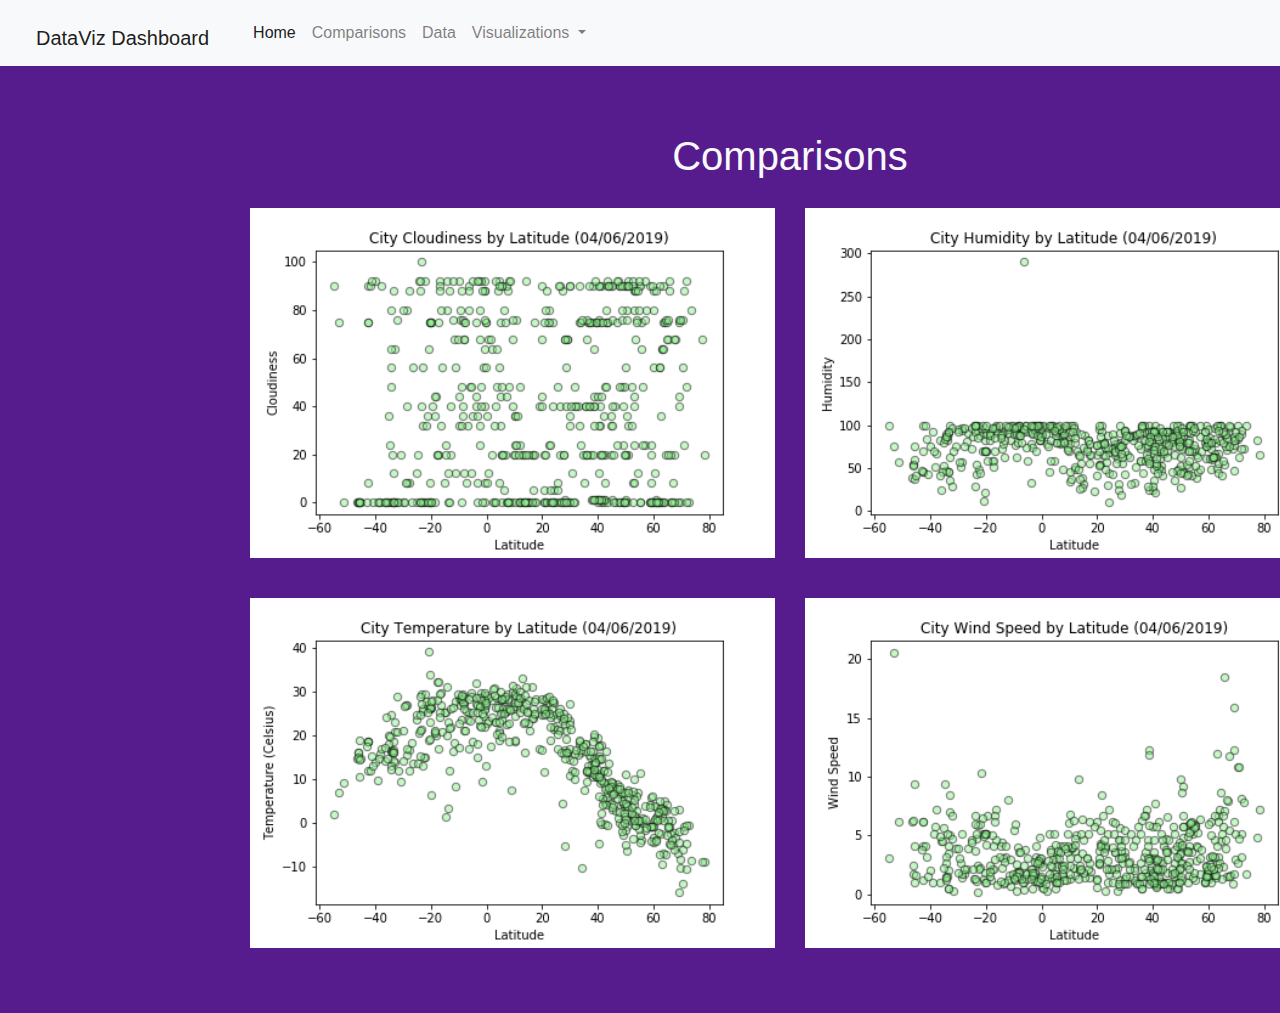
<file: comparisons.html>
<!doctype html>
<html lang="en">
  <head>
    <!-- Required meta tags -->
    <meta charset="utf-8">
    <meta name="viewport" content="width=device-width, initial-scale=1, shrink-to-fit=no">

    <!-- Bootstrap CSS -->
    <link rel="stylesheet" href="https://stackpath.bootstrapcdn.com/bootstrap/4.3.1/css/bootstrap.min.css" integrity="sha384-ggOyR0iXCbMQv3Xipma34MD+dH/1fQ784/j6cY/iJTQUOhcWr7x9JvoRxT2MZw1T" crossorigin="anonymous">

    <!-- Custom CSS -->
    <link rel="stylesheet" type="text/css" href="style.css" />
    
    <!-- Bootstrap JS -->
    <script src="https://code.jquery.com/jquery-3.3.1.slim.min.js" integrity="sha384-q8i/X+965DzO0rT7abK41JStQIAqVgRVzpbzo5smXKp4YfRvH+8abtTE1Pi6jizo" crossorigin="anonymous"></script>
    <script src="https://cdnjs.cloudflare.com/ajax/libs/popper.js/1.14.7/umd/popper.min.js" integrity="sha384-UO2eT0CpHqdSJQ6hJty5KVphtPhzWj9WO1clHTMGa3JDZwrnQq4sF86dIHNDz0W1" crossorigin="anonymous"></script>
    <script src="https://stackpath.bootstrapcdn.com/bootstrap/4.3.1/js/bootstrap.min.js" integrity="sha384-JjSmVgyd0p3pXB1rRibZUAYoIIy6OrQ6VrjIEaFf/nJGzIxFDsf4x0xIM+B07jRM" crossorigin="anonymous"></script>
    
    <title>DataViz Dashboard</title>
  </head>
  
  <body>
      <nav class="navbar navbar-expand-lg navbar-light bg-light">
          <a class="navbar-brand" href="#">DataViz Dashboard</a>
          <button class="navbar-toggler" type="button" data-toggle="collapse" data-target="#navbarSupportedContent" aria-controls="navbarSupportedContent" aria-expanded="false" aria-label="Toggle navigation">
            <span class="navbar-toggler-icon"></span>
          </button>
      
          <div class="collapse navbar-collapse" id="navbarSupportedContent">
            <ul class="navbar-nav mr-auto">
              <li class="nav-item active">
                <a class="nav-link" href="https://matthewellishanson.github.io/dataviz-dashboard/index.html">Home <span class="sr-only">(current)</span></a>
              </li>
              <li class="nav-item">
                <a class="nav-link" href="https://matthewellishanson.github.io/dataviz-dashboard/comparisons.html">Comparisons</a>
              </li>
              <li class="nav-item">
                <a class="nav-link" href="https://matthewellishanson.github.io/dataviz-dashboard/data.html">Data</a>
              </li>
              <li class="nav-item dropdown">
                <a class="nav-link dropdown-toggle" href="#" id="navbarDropdown" role="button" data-toggle="dropdown" aria-haspopup="true" aria-expanded="false">
                  Visualizations
                </a>
                <div class="dropdown-menu" aria-labelledby="navbarDropdown">
                    <a class="dropdown-item" href="https://matthewellishanson.github.io/dataviz-dashboard/cloudiness.html">Cloudiness</a>
                    <a class="dropdown-item" href="https://matthewellishanson.github.io/dataviz-dashboard/humidity.html">Humidity</a>
                    <a class="dropdown-item" href="https://matthewellishanson.github.io/dataviz-dashboard/temperature.html">Temperature</a>
                    <a class="dropdown-item" href="https://matthewellishanson.github.io/dataviz-dashboard/windspeed.html">Windspeed</a>
                </div>
              </li>
            </ul>
          </div>
        </nav>
        <div class="comparison-box">
        <div class="container">
          <h1 class="comparison-header">Comparisons</h1>
            <div class="row">
                  <div class="col-sm-12 col-md-6">
                      <img src="resources/cloudiness.png" style="width:100%; margin: 20px 0 20px 0">
                  </div> 
                  <div class="col-sm-12 col-md-6">
                    <img src="resources/humidity.png" style="width:100%; margin: 20px 0 20px 0">
                  </div>
            </div>
            <div class="row">
                <div class="col-sm-12 col-md-6">
                    <img src="resources/temp.png" style="width:100%; margin: 20px 0 20px 0">
                </div> 
                <div class="col-sm-12 col-md-6">
                  <img src="resources/windspeed.png" style="width:100%; margin: 20px 0 20px 0">
                </div>
            </div>
        </div>
        </div>
  </body>
</html>
</file>
<file: style.css>
/* Fonts */

/* font-family: 'Shrikhand', cursive;
font-family: 'Lobster', cursive;
font-family: 'Fjalla One', sans-serif;
font-family: 'Abril Fatface', cursive;
font-family: 'Passion One', cursive;
font-family: 'Archivo Black', sans-serif;
font-family: 'Alfa Slab One', cursive;
font-family: 'Teko', sans-serif;
font-family: 'Rubik One', sans-serif;
font-family: 'Bungee Shade', cursive;
font-family: 'Gravitas One', cursive;
font-family: 'Ubuntu Mono', monospace; */

.header-video {
    position: relative;
    overflow: hidden;
  }
  
  .header-video iframe,
  .header-video video {
    position: absolute;
    top: 0;
    bottom: 0;
    left: 0;
    right: 0;
  }
  
  .header-video iframe {
    height: 100%;
    width: 100%;
  }
  
  .header-video video {
    width: 100%;
  }
  
  .header-video_teaser-video {
    width: 100%;
    height: auto;
  }
  
  .header-video_media {
    width: 100%;
    height: auto;
  }
  
  .header-video__play-trigger {
    z-index: 5;
    position: absolute;
    background: rgba(0,0,0,.3);
    text-align: center;
    color: white;
    text-decoration: none;
    padding: 1.5em 3em;
    z-index: 5;
    left: 50%;
    top: 50%;
    border-radius: 10px;
    -webkit-transform: translate(-50%, -50%);
    -moz-transform: translate(-50%, -50%);
    transform: translate(-50%, -50%);
    -webkit-transition: background .5s;
    -moz-transition: background .5s;
    transition: background .5s;
  }
  
  .header-video__play-trigger:hover {
    background: rgba(0,0,0,.5);
  }
  
  
  .row {
      width: 100%;
      margin: 0px;
  }
  
  .fa {
      margin-right: 1px;
  }
  
  /* readiscover */
  
  #readiscover h2 {
      margin-bottom: 1em;
  }
  
  #passage-text {
      padding: 5%;
  }
  .passage-audio {
      height: 2em;
      position: relative;
      margin: 2.5% 0 2.5% 0;
  }
  #passage-audio {
      width: 100%;
      max-height: 2em;
  }
  #passage-text.speaking {
      -moz-user-select: none;
      -webkit-user-select: none;
      -ms-user-select: none;
      user-select: none;
  }
  .autofocus-current-word,
  .playback-rate {
      font-size: smaller;
  }
  .autofocus-current-word label,
  .playback-rate label {
      font-weight: bold;
  }
  
  .playback-rate {
      position: relative;
      margin: 2.5% 0 2.5% 0;
  }
  q {
      quotes: "“" "”" "‘" "’";
  }
  .section-heading {
      display: none;
  }
  .passage p {
      line-height: 1.4em;
  }
  .verse-start {
      line-height: 0;
  }
  .initialized span[data-begin]:focus,
  .initialized span[data-begin]:hover {
      color: rgb(255,215,0);
  }
  .initialized span[data-begin].speaking {
      color: rgb(255,215,0);
  }
  .initialized span[data-begin] {
      cursor: pointer;
  }
  .error {
      color: red;
  }
  
  article > footer {
      border-top: solid 1px gray;
      padding-top: 1em;
      margin-top: 1em;
  }
  
  footer {
      margin-bottom: 0.5em;
      line-height: 1.4em;
      font-size: small;
  }
  footer img {
      vertical-align: text-bottom;
  }
  
  .story .media {
      margin-top: 0px;
      height: 100%;
      padding: 0;
  }
  
  .story .text {
      overflow-y: scroll;
      height: 100%;
      padding: 0;
      background: rgb(40,40,40);
  }
  
  
  .story {
      color: white;
      background: rgba(255,215,0,.75);
      height: 500px;
      display: block;
      position: relative;
      -moz-box-shadow:   0 0 10px #000000;
     -webkit-box-shadow:  0 0 10px #000000;
      box-shadow:     0 0 10px #000000;
      margin: 3% 0 3% 0;
  }
  
  .margin {
    max-width: 90%;
    max-height: 90%;
    transform: translate(-50%, -50%);
    position: absolute;
    top: 50%;
    left: 50%;
    resize: both;
    overflow: auto;
     -moz-box-shadow:   0 0 20px #000000;
     -webkit-box-shadow:  0 0 20px #000000;
      box-shadow:     0 0 20px #000000;
  }
  
  #readiscover .title {
      position: relative;
      margin: 3% 0 3% 0;
  }
  #readiscover .head {
      position: relative; 
      width: 100%;
      height: 42px;
      margin-top: 5%;
  }
  
  .controls {
      position: relative;
      margin: 5% 0 5% 0;
  }
  
  .logo {
    transform: translate(-50%, -50%);
    position: absolute;
    top: 50%;
    left: 50%;
    resize: both;
    overflow: auto;
  }
  #joseph {
      display: none;
  }
  
  /*#mary {
      display: none;
  }
  
  #nativity {
      display: none;
  }
  
  .is-hidden {
      display: none;
  }
  */
  
  
  /* sections */
  #about {
    margin-top: 8%;
    padding-bottom: 3%;
  }
  
  #about a {
    font-weight: 600;
  }
  
  #reporting {
    padding-top: 5%;
    padding-bottom: 3%;
  }
  
  #reporting a {
    font-weight: 600;
  }
  
  #visuals {
    padding-top: 3%;
    margin-bottom: 8%;
  }
  
  #visuals a {
    font-weight: 600;
  }
  
  #resume {
    padding-top: 5%;
    padding-bottom: 5%;
  }
  
  .responsive-object {
    position: relative;
    padding-bottom: 67.5%;
    height: 0;
    margin: 10px 0;
    overflow: hidden;
  }
  
  .responsive-object iframe {
      position: absolute;
      top: 0;
      left: 0;
      width: 100%;
      height: 100%;
  }
  
  .n-logo {
      margin-top: 0px;
  }
  
  .n-logo h3 {
      margin-top: 35px;
      text-align: center;
      text-decoration: underline;
  }
  
  .n-logo .section-break {
      margin-bottom: 35px;
  }
  
  .n-logo h1 {
      text-align: center;
      padding: 45px;
      margin-bottom: 0px;
  }
  
  .steps {
      font-size: 24px;
      text-align: center;
      text-decoration: underline;
      margin-bottom: 20px;
  }
  
  .sub-steps {
      font-size: 16px;
      text-align: center;
  }
  
  .contacts {
      font-size: 16px;
      text-align: center;
      list-style: none;
      padding-left: 0px;
      margin-bottom: 35px;
  }
  
  .contact {
      padding-top: 15px;
  }
  
  .sub-contact {
      padding: 0px;
      list-style: none;
  }
  
  .paragraph a {
    color: #561b8d;
    font-weight: 600;
  }
  
  /* Navbar */
  
  .sidenav {
      height: 100%;
      width: 0;
      position: fixed;
      z-index: 1;
      top: 0;
      left: 0;
      background-color: rgba(0,0,0,1);
      overflow-x: hidden;
      transition: 0.5s;
      padding-top: 60px;
      text-align:center;
  }
  
  .sidenav a {
      padding: 20px 8px 20px 32px;
      text-decoration: none;
      font-size: 25px;
      color: #818181;
      display: block;
      transition: 0.3s;
  
  }
  
  
  .open-nav {
    color: white;
  }
  
  .sidenav .closebtn {
      position: absolute;
      top: 0;
      right: 25px;
      font-size: 36px;
      margin-left: 50px;
  }
  
  
  @media screen and (max-height: 450px) {
    .sidenav {padding-top: 15px;}
    .sidenav a {font-size: 18px;}
  }
  
  .navbar-nav.social-buttons li span.bigread-social-btn {
      color: white;
  }
  
  .icon {
      width: inherit;
      height: inherit;
  }
  
  .navbar {
      min-height: 65px;
  }
  
  .navbar-brand {
      height: 50px;
      padding: 15px;
      padding-left: 20px;
      padding-right: 20px;
  }
  
  .logo {
      position: absolute;
      height: 50px;
      width: 50px;
      float: none;
      text-align: center;
      margin: -25px 0 10px -25px;
      left: 50%;
      top: 50%;
  }
  
  .navbar.navbar-custom.navbar-fixed-top .logo {
      display: inline-block;
  }
  
  .dropdown.navbar-custom.navbar-nav.navbar-li {
      border-bottom: none;
  }
  
  .dropdown-menu > li > a {
      color: black;
      background-color: white;
  }
  
  .dropdown-menu > li > a:hover {
      background-color: #a31e22;
      color: white;
  }
  
  .dropdown-menu .divider {
      background-color: white;
      height: 2px;
      margin: 0%;
  }
  
  .navbar.navbar-custom.navbar-fixed-top.top-nav-collapse .logo {
      display: inline-block;
  }
  
  .dropdown-toggle.mobile {
      font-size: 16px;
      color: #fff;
      height: 24px;
      padding: 0;
      float: left;
      margin: 14px 0 0 15px;
      background-color: transparent;
  }
  
  .dropdown-menu {
      background-color: white;
      color: black;
      margin-top: 0%;
      border: none;
      border-radius: 0 0 4px 4px;
  }
  
  .btn.btn-secondary.dropdown-toggle:hover {
      background-color: #a31e22;
      color: white;
  }
  
  .dropdown-submenu {
      position: relative;
  }
  
  .dropdown-submenu>.dropdown-menu {
      top: 0;
      left: 100%;
      margin-top: -6px;
      margin-left: -1px;
      -webkit-border-radius: 0 6px 6px 6px;
      -moz-border-radius: 0 6px 6px;
      border-radius: 0 6px 6px 6px;
  }
  
  .dropdown-submenu:hover>.dropdown-menu {
      display: block;
  }
  
  .dropdown-submenu>a:after {
      display: block;
      content: " ";
      float: right;
      width: 0;
      height: 0;
      border-color: transparent;
      border-style: solid;
      border-width: 5px 0 5px 5px;
      border-left-color: #ccc;
      margin-top: 5px;
      margin-right: -10px;
  }
  
  .dropdown-submenu:hover>a:after {
      border-left-color: #fff;
  }
  
  .dropdown-submenu.pull-left {
      float: none;
  }
  
  .dropdown-submenu.pull-left>.dropdown-menu {
      left: -100%;
      margin-left: 10px;
      -webkit-border-radius: 6px 0 6px 6px;
      -moz-border-radius: 6px 0 6px 6px;
      border-radius: 6px 0 6px 6px;
  }
  
  #top-divide {
      margin-top: 0%;
  }
  
  .navbar-custom {
      text-shadow: none;
  }
  
  .navbar-custom a {
      color: #fff;
  }
  
  .navbar-custom .nav li a {
      -webkit-transition: background .3s ease-in-out;
      -moz-transition: background .3s ease-in-out;
      transition: background .3s ease-in-out;
  }
  
  .top-nav-collapse .navbar-custom .nav li a:hover {
      outline: 0;
      color: rgba(0,255,0,1);
      background-color: transparent;
  }
  
  .navbar-custom .nav li a:focus,
  .navbar-custom .nav li a:active {
      outline: 0;
      background-color: transparent;
  }
  
  .navbar-custom .nav li.active {
      outline: 0;
  }
  
  .navbar-custom .nav li.active a {
      background-color: rgba(255,255,255,.3);
  }
  
  .navbar-custom .nav li.active a:hover {
      color: #fff;
  }
  
  .nav.navbar-nav.social-buttons {
      margin-top: 12px;
  }
  
  .beer-counter {
      position: absolute;
      top: 50%;
      right: 2.5%;
  }
  
  .beer-counter .dropdown-menu {
      width: 100%;
      top: 100%;
      min-width: 0px;
      right: 2.5%;
  }
  
  .beer-counter .dropdown-menu li {
      background: white;
  }
  
  .counter-info {
      color: black;
      font-size: 14px;
      text-align: center;
      margin-bottom: 0px;
      padding-top: 5px;
  }
  
  #demo {
      color: #a31e22;
      font-size: 18px;
      text-align: center;
      font-weight: 700;
  }
  
  .highlight {
      color: #a31e22;
      font-size: 14px;
      font-weight: 700;
  }
  
  .org-name {
      float: right;
      margin-top: 12.5px;
      margin-left: 5px;
  }
  
  /* Intro */
  
  .intro .intro-body .brand-heading {
      font-size: 60px;
      color: white;
      text-shadow: 2px 2px 12px black;
      opacity: 1.0;
      margin-top: 2%;
      margin: 0;
      font-family: 'Fjalla One';
      text-transform: none;
      line-height: 1.4;
      text-align: center;
  }
  
  .intro .intro-body .intro-text {
      font-size: 24px;
      text-shadow: 1px 2px 4px black;
      margin: 0px;
      margin-top: 2%;
      text-align: center;
  }
  
  .btn-circle {
      color: white;
      height: 60px;
      width: 60px;
      border: 2px solid white;
      margin-top: 2%;
      margin-bottom: 4%;
      border-radius: 100%;
      font-size: 33px;
  }
  
  .btn-circle.dropdown {
      display: inline-block;
  }
  
  .btn-circle:hover {
      background-color: RGBA(86, 27, 141, .75);
      border: 2px solid RGBA(86, 27, 141, 0);
  }
  
  .stats.col-sm-7 {
      margin: 0;
  }
  
  /* Comparison */

  .comparison-box {
      position: relative;
      margin: 2% 0 2% 0;
      padding: 20px;
      width: 100%;
  }

  .comparison-header {
    color: rgb(248, 249, 250);
    text-align: center;
  }
  /* Teaser */
  
  .teaser {
      margin: 0 0 0 0;
      width: 100%;
  }
  
  .teaser-img {
      width: 100%;
      height: auto;
  }
  
  .teaser-box {
      color: black;
      background: rgb(248, 249, 250);
      width: 100%;
      position: relative;
      margin: 5%;
      padding: 5%;
  }
  
  .teaser-head {
      text-align: center;
      background: black;
      color: white;
      margin-bottom: 5%;
      padding-top: 2%;
      padding-bottom: 2%;
  }
  
  .teaser-title {
      color: white;
      padding: 2%;
      font-family: 'Fjalla One';
      text-transform: none;
  }
  
  .teaser .row {
      width: 100%;
      margin: 0px;
      display: table;
  }
  
  .teaser .dropdown-menu {
      width: 100%;
      float: none;
      left: 0px;
      margin-top: 0px;
      margin-bottom: 30px;
      color: black;
      background-color: white;
      box-shadow: 5px 5px 5px #888888;
      border-left: solid 1px #888888;
      position: relative;
  }

  
  .teaser-body {
      padding: 15px;
  }
  
  .teaser-sub {
      margin-bottom: 0px;
  }
  
  .teaser-lede {
      text-align: left;
  }
  
  .read-more {
      text-align: center;
      color: #a31e22;
      font-weight: bold;
      font-size: 24px;
  }
  
  .read-more:hover {
      color: black;
  }
  
  /* Data */
  
  
  .data-sub {
      margin-top: 5%;
  }
  
  .data-head {
      margin-top: 7.5%;
      color: #a31e22;
  }
  
  .chart {
      width: 100%;
      min-height: 450px;
      margin-bottom: 10%;
  }
  
  .databody .col-md-5 {
      margin-left: 5%;
  }
  
  .databody .col-md-10 {
      margin-left: 5%;
  }
  
  #content-container {
      position: absolute;
      width: 100%;
      background-color: transparent;
      color: black;
  }
  
  /* bylines and text styles */
  
  .row.bylines-container {
      margin-top: 0px;
      margin-bottom: 0px;
  }
  
  .row.bylines-container .col-xs-10 {
      width: 58.33%;
      margin-left: 20%;
  }
  
  .byline {
      color: black;
      font-weight: 500;
      text-align: center;
      font-style: oblique;
  }
  
  .caption {
      padding: 15px 0 3em 0;
      color: #888888;
      font-style: italic;
      float:left;
  }
  
  .drop {
      font-size: 60px;
      float: left;
      padding-top: 4px;
      padding-right: 8px;
      padding-left: 0px;
      line-height: 45px;
      font-family: 'Fjalla One';
      color: #561b8d;
  }
  
  a {
      color: #a31e22;
  }
  
  h2 {
      margin: 20px 0 45px 0;
      text-align: center;
      text-decoration: none;
      color: black;
  }
  
  .section-break {
      text-align: center;
      text-decoration: none;
      font-weight: 400;
      margin-bottom: 70px;
  }
  
  .stories {
      text-align: center;
      text-decoration: none;
      margin-bottom: 70px;
      margin-top: 35px;
  }
  
  /* Image */
  
  .full-image {
      float: left;
      width: 100%;
      position: relative;
      padding-bottom: 5px;
  }
  
  .full-image.third {
      float: left;
      width: 33.33333333%;
      position: relative;
      margin-top: 10px;
  }
  
  .full-image.third.left {
      padding-right: 6.6666666666px;
  }
  
  .full-image.third.middle {
      padding-left: 3.333333333px;
      padding-right: 3.333333333px;
  }
  
  .full-image.third.right {
      padding-left: 6.6666666666px;
  }
  
  .full-image.half {
      float: left;
      width: 50%;
      position: relative;
      margin-top: 5px;
      margin-bottom: 25px;
  }
  
  .full-image.half.left {
      padding-right: 5px;
  }
  
  .full-image.half.right {
      padding-left: 5px;
  }
  
  .full-image.bottom {
      padding-top: 10px;
      padding-bottom: 10px;
  }
  
  .full-image img,
  .full-image video {
      width: 100%;
      float: left;
  }
  
  /* Image expansion */
  .mfp-close {
      cursor: pointer !important;
  }
  
  .expand-image {
      cursor: -webkit-zoom-in;
      cursor: -moz-zoom-in;
  }
  
  img.ajmint-unveil {
      opacity: 0;
      -webkit-transition: opacity 500ms cubic-bezier(0, 0, 0.2, 1);
      -moz-transition: opacity 500ms cubic-bezier(0, 0, 0.2, 1);
      -o-transition: opacity 500ms cubic-bezier(0, 0, 0.2, 1);
      -ms-transition: opacity 500ms cubic-bezier(0, 0, 0.2, 1);
      transition: opacity 500ms cubic-bezier(0, 0, 0.2, 1);
  }
  
  .pull {
      border-top: 5px solid #a31e22;
  }
  
  .pullquote {
      margin-bottom: 20px;
      padding: 10px;
      font-size: 30px;
      text-align: left;
      color: black;
      text-decoration: none;
  }
  
  .pullsource {
      text-align: right;
      color: #a31e22;
      font-size: 20px;
      padding-right: 10px;
      font-style: oblique;
  }
  
  .image-gallery img {
    padding: 10px 0;
    width:100%;
      height:auto;
    opacity: 0.4;
    filter: alpha(opacity=30);
    z-index: 100;
    position: relative;
    float: left;
  }
  .image-gallery img:hover {
    opacity: 1;
    filter: alpha(opacity=100);
  }
  
  .overlay {
      position:absolute;
      top:5px;
      left:0;
      right:0;
      bottom:10px;
      overflow:auto;
  }
  .overlay-inner {
      display:table;
      width:100%;
      height:100%;
  }
  .overlay-content {
      display:table-cell;
      vertical-align:middle;
  }
  .overlay-content p {
    font-size: 20px;
    color: #000000;
      margin:0 70px;
      padding:10px;
      font-family: Montserrat,"Helvetica Neue",Helvetica,Arial,sans-serif;
  }
  
  .center {
    text-align: center;
  }
  
  p {
      text-align: justify;
  }

  body {
    background: #561b8d;
  }
  
  @media(max-width:768px) {
      .intro {
          position: relative;
          margin-top: 0px;
          color: white;
          text-shadow:none;
          padding:0;
      }
  
      .intro .intro-body .intro-text {
       text-shadow: none;
      }
  
      .intro .intro-body .intro-text{
          font-size: 1.2em;
  
      }
  
      .intro .intro-body {
          background: black;
      }
  
      .intro .intro-body .brand-heading {
          font-size: 2.2em;
          background: transparent;
          color: white;
      }
  
      .navbar.navbar-custom.navbar-fixed-top .logo {
          display: inline-block;
      }
  
      .dropdown-toggle.mobile {
          display: inline-block;
      }
  
      .panel0-container{
          margin-top: 50px;
      }
      .overlay {
          position:relative !important;
          top:5px !important;
          bottom:10px !important;
          overflow:auto;
          width: 100%;
      }
      .overlay-inner {
          display: inline-block !important;
          width:100%;
          height:100%;
        margin: 0 auto !important;
      }
      .overlay-content {
        width: 100%;
          display:inline-block !important;
          vertical-align: middle;
      }
      .overlay-content p {
        font-size: 20px;
        width: 100% !important;
        color: #000000;
          margin:0 0 !important;
          padding:10px;
        text-align: left;
      }
      .card {
        margin-left: 8.33333333%;
      }
      .navbar-custom {
          background: black;
      }
      .navbar-custom.top-nav-collapse {
          background: black;
      }
      .light {
          display: none;
      }
      .dropdown {
          height: 100%;
      }
      .databody .col-xs-10 {
          margin-left: 8%;
      }
      .data-head, .data-sub {
          padding-left: 8%;
      }
      .intro .intro-body {
          top: 69px;
      }
      .header-video {
          display: none;
      }
      .navbar .container {
        padding-left: 15px;
        padding-right: 15px;
        position: absolute;
        margin: -21px 0 0 0;
        top: 50%;
      }
      .sidenav a:active{
          color: RGB(0, 255, 0);
      }
      .sidenav .closebtn:active {
        -ms-transform: scale(1.5, 1.5); /* IE 9 */
        -webkit-transform: scale(1.5, 1.5); /* Safari */
        transform: scale(1.5, 1.5);
      }
      #reporting {
        padding-top: 8%;
        padding-bottom: 4%;
      }
      #visuals {
        padding-bottom: 10%;
      }
      #about {
        padding-top: 5%;
        padding-bottom: 5%;
      }
      .teaser-head {
        font-size: 2em;
        padding-left: 2%;
        padding-right: 2%;
        margin-bottom: 8%;
      }
  }
  
  @media(max-width: 648px) {
      .intro .intro-body {
          top: 45px;
          padding-bottom: 2%;
      }
      .container {
        padding: 0;
      }
  }
  
  @media(max-width: 500px) {
      .intro .intro-body {
          top: 57.5px;
          height: 100%;
  }
      .intro {
          height: auto;
      }
      .intro .intro-body .intro-text {
          padding-top: 1%;
      }
  
      p {
          text-align: justify;
      }
      .navbar-brand {
        padding-left: 20px;
        padding-right: 20px;
      }
  }
  
  @media(min-width: 768px) {
      .image-gallery .col-xs-10 {
          width: 40%;
      }
  
      .navbar-custom.top-nav-collapse {
          background: black;
      }
  
      .dropdown.navbar-custom.navbar-nav.navbar-li {
          position: absolute;
          margin: -17px 0 0 0;
          top: 50%;
          padding: 0%;
      }
  
      .beer-counter.dropdown.navbar-custom.navbar-nav.navbar-li {
          margin: -19.5px 0 0 0;
          top: 50%;
      }
  
      .dropdown-toggle.mobile {
          display: none;
      }
  
      .btn.btn-secondary.dropdown-toggle {
          background: white;
          color: black;
      }
  
      .btn.btn-secondary.dropdown-toggle:hover #demo {
          color: white;
      }
  
      .intro {
        height: auto;
      }
  
      .intro .intro-body {
          top: 52px;
      }
      .navbar .container {
      width: 90%;
      padding: 0px;
      padding-left: 25px;
      padding-right: 25px;
      position: absolute;
      margin: -21px 0 0 0;
      top: 50%;
    }
    .sidenav a:hover{
        color: RGB(0, 255, 0);
    }
    .sidenav .closebtn:hover {
      -ms-transform: scale(1.5, 1.5); /* IE 9 */
      -webkit-transform: scale(1.5, 1.5); /* Safari */
      transform: scale(1.5, 1.5);
    }
    .paragraph {
      font-size: 1.3em;
    }
    .drop {
      font-size: 72px;
    }
  }
  
  @media(max-width:990px) {
      .intro {
          position: relative;
          margin-top: 0px;
          color: white;
          text-shadow:none;
          padding:0;
      }
  
      .intro .intro-body .intro-text {
       text-shadow: none;
      }
  
      .intro .intro-body .intro-text{
          font-size: 1.4em;
          margin-bottom: 3.5%;
          margin-top: 1%;
      }
  
      .intro .intro-body {
          background: black;
      }
  
      .intro .intro-body .brand-heading {
          font-size: 3em;
          background: transparent;
          color: white;
          margin-top: 3%;
      }
      .btn-circle {
        display: none;
      }
  }
  
  @media(min-width: 990px) {
      .intro {
      position: absolute;
      margin-top: 15%;
      width: 100%;
  }
  
      .intro .intro-body .col-md-8 {
          padding: 0%;
      }
  
      .intro .intro-body {
      width: 100%;
      position: absolute;
      top: 36px;
  }
      .intro .intro-body .container,
      .intro .intro-body .row {
          width: 100%;
          padding: 0;
      }
  
      .intro .intro-body .brand-heading {
      color: white;
      font-size: 60px;
      text-shadow: 3px 3px 12px black;
      opacity: 1.0;
      margin-top: 3%;
      font-family: 'Fjalla One';
      text-transform: uppercase;
      background-blend-mode: soft-light;
  }
  
  .intro .intro-body .intro-text {
      font-size: 25px;
      margin-top: 0;
      text-shadow: 1px 2px 4px black;
      text-align:center;
  }
  
  .still-header {
      width: 100%;
      height: auto;
      position: absolute;
      top: 0;
      bottom: 0;
      left: 0;
      right: 0;
  }
  
  .head-contain {
      width: 100%;
      position: absolute;
      background-color: rgba(0, 0, 0, 0.5);
  }
  }
  
  @media(max-width: 1000px) {
  
  }
  
  @media(min-width: 1000px) {
  
  
      .intro .intro-body {
      top: 52px;
  }
  
      .intro .intro-body .brand-heading {
          font-size: 75px;
      }
      .container {
          margin: 20px 120px 0 200px;
      }
  }
</file>
